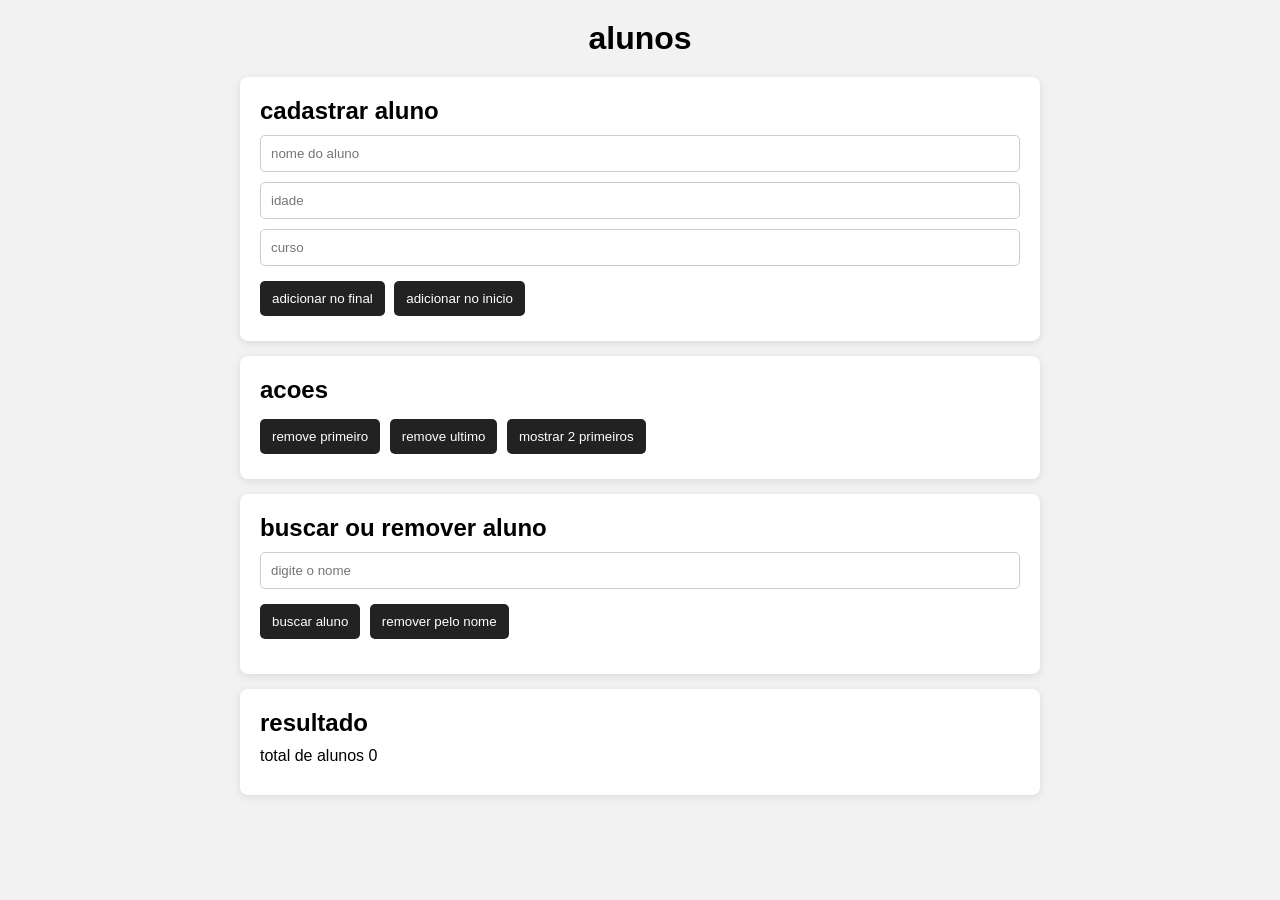
<file: aula-arrays/indrex.html>
<!DOCTYPE html>
<html lang="pt-BR">
<head>
    <meta charset="UTF-8">
    <meta name="viewport" content="width=device-width, initial-scale=1.0">
    <title>aula array comdom</title>
    <link rel="stylesheet" href="style.css">
</head>
<body>
    <main class="container">
        <h1>alunos</h1>

        <section class="card">
            <h2>cadastrar aluno</h2>
            <input type="text" id="nome" placeholder="nome do aluno">
            <input type="number" id="idade" placeholder="idade">
            <input type="text" id="curso" placeholder="curso">

            <button id="btnAdicionarFinal">adicionar no final</button>
            <button id="btnAdicionarInicio">adicionar no inicio</button>

        </section>
        <section class="card">
            <h2>acoes</h2>

            <button id="btnRemoverPrimeiro">remove primeiro</button>
            <button id="btnRemoverUltimo">remove ultimo</button>
            <button id="btnMostrarParte">mostrar 2 primeiros</button>
        </section>
        <section class="card">
            <h2>buscar ou remover aluno</h2>
            <input type="text" id="busca" placeholder="digite o nome">

            <button id="btnBuscar">buscar aluno</button>
            <button id="btnRemoverAluno">remover pelo nome</button>

            <p id="mensagem"></p>
        </section>
        <section class="card">
            <h2>resultado</h2>
            <p>total de alunos <span id="total">0</span></p>
            <ul id="listaAlunos"></ul>
        </section>

    </main>
    <script src="script.js"></script>
</body>
</html>
</file>
<file: aula-arrays/style.css>
* {
  box-sizing: border-box;
  margin: 0;
  padding: 0;
}

body {
  font-family: Arial, sans-serif;
  background-color: #f2f2f2;
  padding: 20px;
}

.container {
  max-width: 800px;
  margin: 0 auto;
}

h1 {
  text-align: center;
  margin-bottom: 20px;
}

.card {
  background-color: white;
  padding: 20px;
  margin-bottom: 15px;
  border-radius: 8px;
  box-shadow: 0 2px 8px rgba(0, 0, 0, 0.1);
}

h2 {
  margin-bottom: 10px;
}

input {
  display: block;
  width: 100%;
  padding: 10px;
  margin-bottom: 10px;
  border: 1px solid #ccc;
  border-radius: 5px;
}

button {
  padding: 10px 12px;
  margin: 5px 5px 5px 0;
  border: none;
  border-radius: 5px;
  background-color: #222;
  color: white;
  cursor: pointer;
}

button:hover {
  background-color: #444;
}

ul {
  list-style: none;
  margin-top: 10px;
}

li {
  background-color: #eee;
  padding: 10px;
  margin-bottom: 8px;
  border-radius: 5px;
}

#mensagem {
  margin-top: 10px;
  font-weight: bold;
}
</file>
